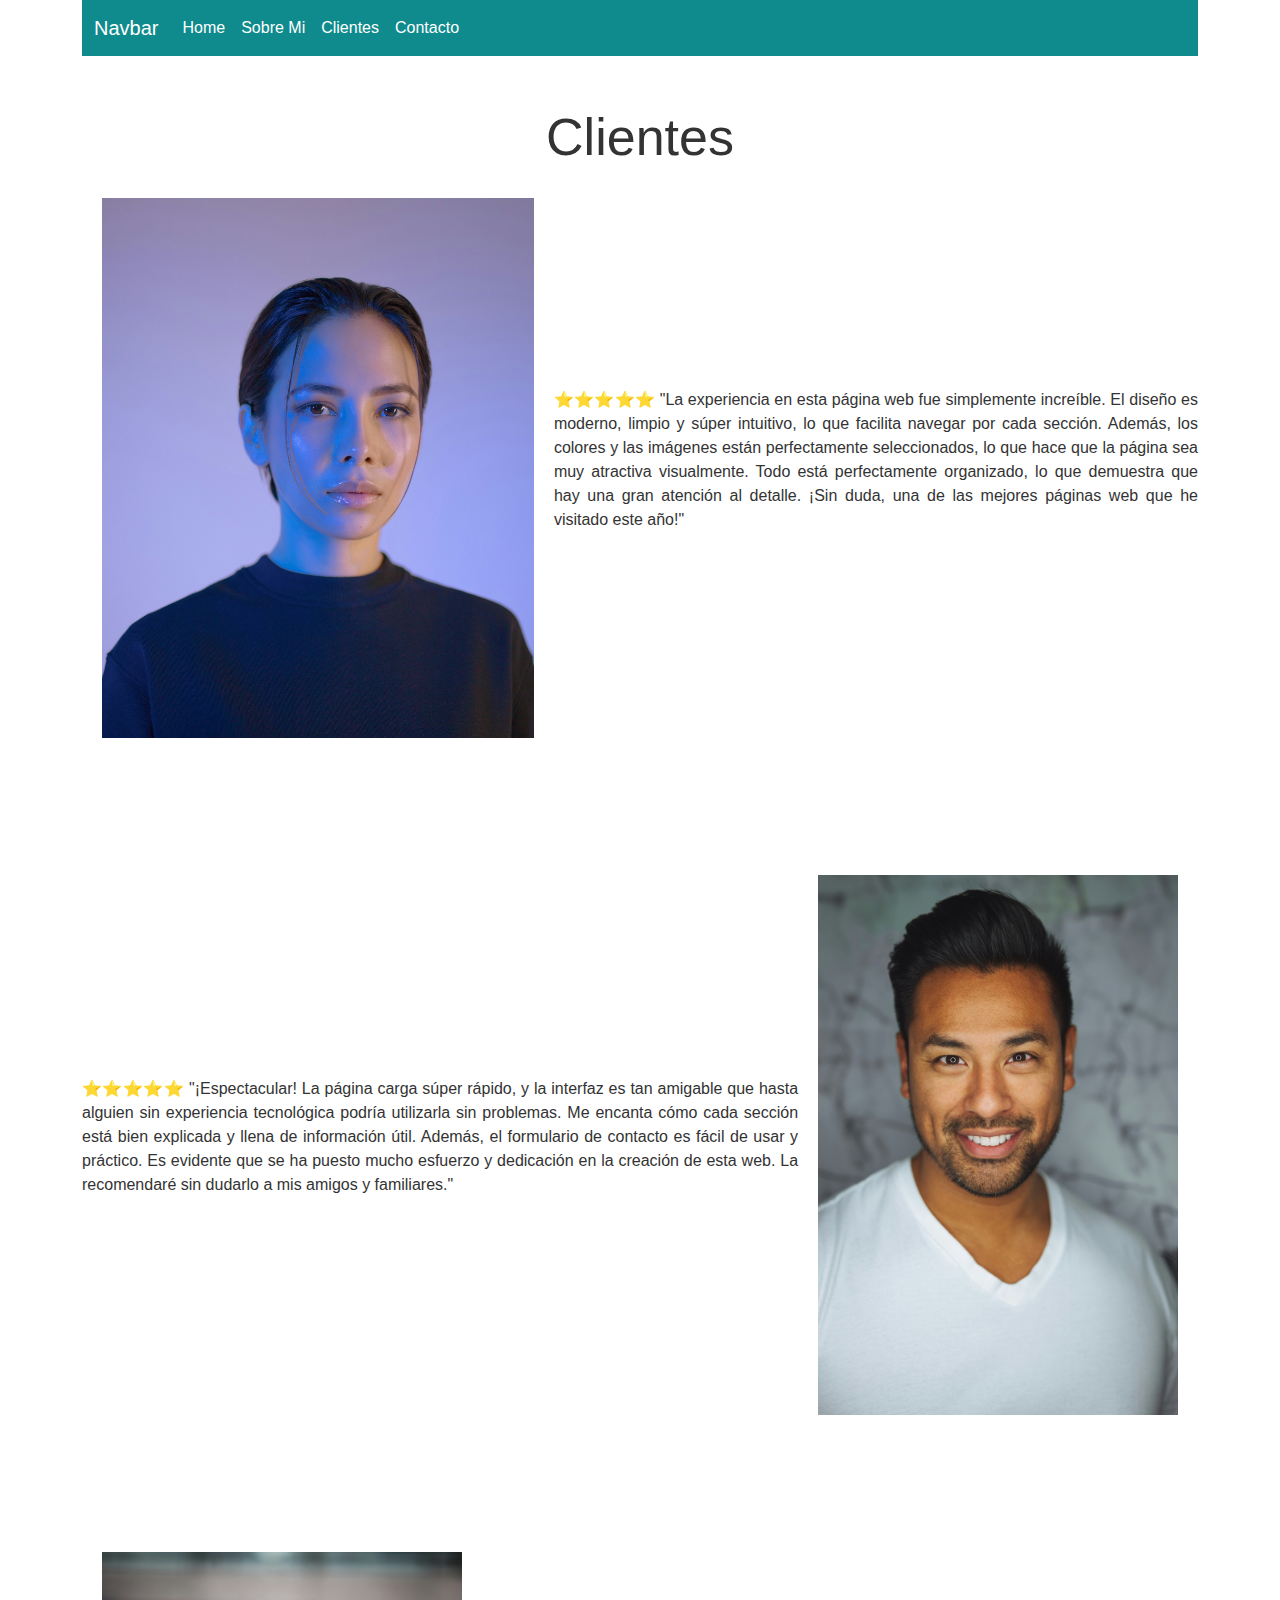
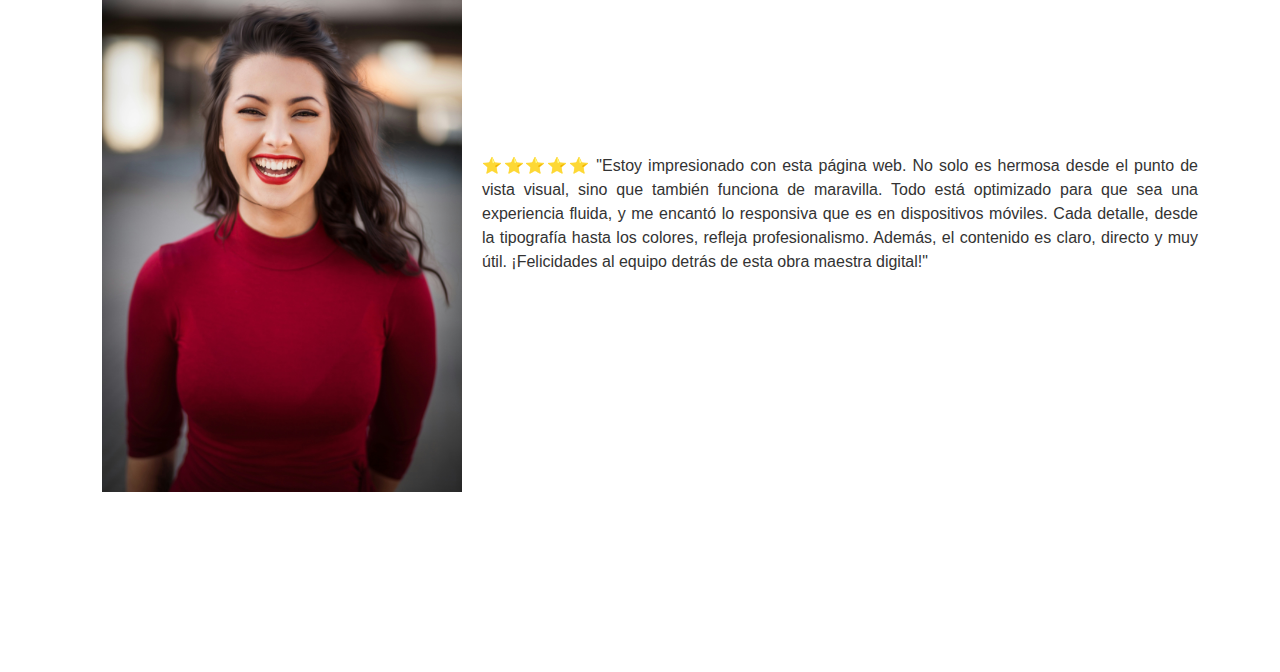
<file: clientes.html>
<!DOCTYPE html>
<html lang="en">
<head>
    <meta charset="UTF-8">
    <meta name="viewport" content="width=device-width, initial-scale=1.0">
    <title>Document</title>
    <link href="https://cdn.jsdelivr.net/npm/bootstrap@5.3.3/dist/css/bootstrap.min.css" 
        rel="stylesheet" 
        integrity="sha384-QWTKZyjpPEjISv5WaRU9OFeRpok6YctnYmDr5pNlyT2bRjXh0JMhjY6hW+ALEwIH" 
        crossorigin="anonymous">
<link rel="stylesheet" href="css/base.css">
</head>
<body class="container">

    <nav class="navbar navbar-expand-lg bg-body-tertiary">
        <div class="container-fluid">
            <a class="navbar-brand" href="#">Navbar</a>
            <button class="navbar-toggler" type="button" data-bs-toggle="collapse" data-bs-target="#navbarNavAltMarkup"
                aria-controls="navbarNavAltMarkup" aria-expanded="false" aria-label="Toggle navigation">
                <span class="navbar-toggler-icon"></span>
            </button>
            <div class="collapse navbar-collapse" id="navbarNavAltMarkup">
                <div class="navbar-nav">
                    <a class="nav-link active" aria-current="page" href="index.html">Home</a>
                    <a class="nav-link" href="sobremi.html">Sobre Mi</a>
                    <a class="nav-link" href="clientes.html">Clientes</a>
                    <a class="nav-link" href="contacto.html">Contacto</a>
                </div>
            </div>
        </div>
    </nav>

    <h1 class="clientes">Clientes</h1>
    <div>
        <div class="review">
            <img src="img/aiony-haust-3TLl_97HNJo-unsplash.jpg" alt="">
            <p>
                ⭐️⭐️⭐️⭐️⭐️
                "La experiencia en esta página web fue simplemente increíble. El diseño es moderno, limpio y súper intuitivo, lo que facilita navegar por cada sección. Además, los colores y las imágenes están perfectamente seleccionados, lo que hace que la página sea muy atractiva visualmente. Todo está perfectamente organizado, lo que demuestra que hay una gran atención al detalle. ¡Sin duda, una de las mejores páginas web que he visitado este año!"
            </p>
        </div>
        <div class="review">
            <p>
                ⭐️⭐️⭐️⭐️⭐️
                "¡Espectacular! La página carga súper rápido, y la interfaz es tan amigable que hasta alguien sin experiencia tecnológica podría utilizarla sin problemas. Me encanta cómo cada sección está bien explicada y llena de información útil. Además, el formulario de contacto es fácil de usar y práctico. Es evidente que se ha puesto mucho esfuerzo y dedicación en la creación de esta web. La recomendaré sin dudarlo a mis amigos y familiares."
            </p>
            <img src="img/joseph-gonzalez-iFgRcqHznqg-unsplash.jpg" alt="">
        </div>
        <div class="review">
            <img src="img/michael-dam-mEZ3PoFGs_k-unsplash.jpg" alt="">
            <p>
                ⭐️⭐️⭐️⭐️⭐️
                "Estoy impresionado con esta página web. No solo es hermosa desde el punto de vista visual, sino que también funciona de maravilla. Todo está optimizado para que sea una experiencia fluida, y me encantó lo responsiva que es en dispositivos móviles. Cada detalle, desde la tipografía hasta los colores, refleja profesionalismo. Además, el contenido es claro, directo y muy útil. ¡Felicidades al equipo detrás de esta obra maestra digital!"
            </p>
        </div>
    </div>
</body>
</html>
</file>
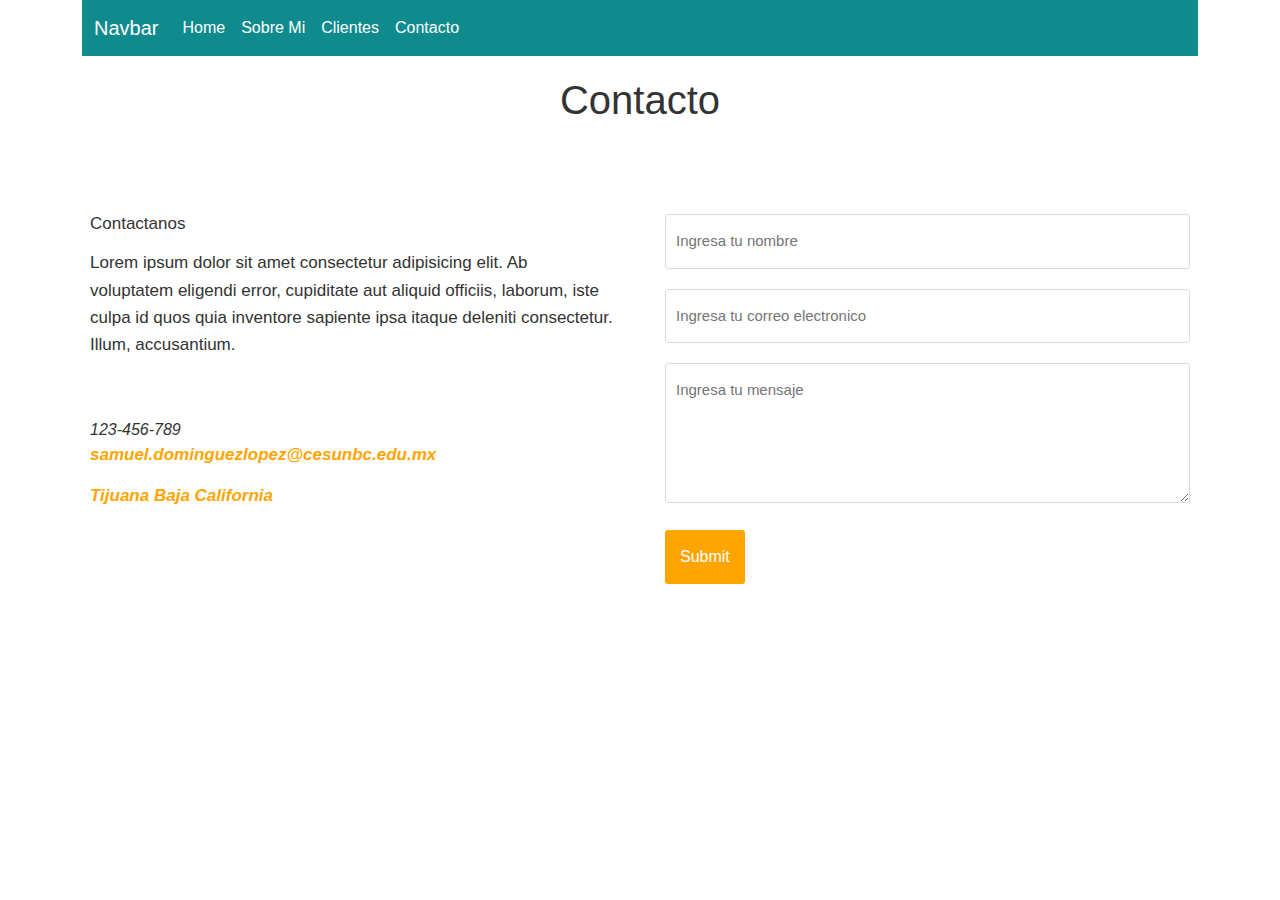
<file: contacto.html>
<!DOCTYPE html>
<html lang="en">
<head>
    <meta charset="UTF-8">
    <meta name="viewport" content="width=device-width, initial-scale=1.0">
    <title>Document</title>
    <link href="https://cdn.jsdelivr.net/npm/bootstrap@5.3.3/dist/css/bootstrap.min.css" 
        rel="stylesheet" 
        integrity="sha384-QWTKZyjpPEjISv5WaRU9OFeRpok6YctnYmDr5pNlyT2bRjXh0JMhjY6hW+ALEwIH" 
        crossorigin="anonymous">
    <link rel="stylesheet" href="css/base.css">
</head>
<body class="container">

    <nav class="navbar navbar-expand-lg bg-body-tertiary">
        <div class="container-fluid">
            <a class="navbar-brand" href="#">Navbar</a>
            <div class="collapse navbar-collapse" id="navbarNavAltMarkup">
                <div class="navbar-nav">
                    <a class="nav-link active" aria-current="page" href="index.html">Home</a>
                    <a class="nav-link" href="sobremi.html">Sobre Mi</a>
                    <a class="nav-link" href="clientes.html">Clientes</a>
                    <a class="nav-link" href="contacto.html">Contacto</a>
                </div>
            </div>
        </div>
    </nav>


    <h1 style="display: flex; justify-content: center; margin: 20px;">Contacto</h1>
    <div class="container-form">
        <div class="info-form">
            <h2>Contactanos</h2>
            <p>Lorem ipsum dolor sit amet consectetur adipisicing elit. Ab voluptatem eligendi error, cupiditate aut aliquid officiis, laborum, iste culpa id quos quia inventore sapiente ipsa itaque deleniti consectetur. Illum, accusantium.</p>
            <a href=""></a>
            <i>123-456-789</i>
            <a href="#"><i>samuel.dominguezlopez@cesunbc.edu.mx</i></a>
            <a href="#"><i>Tijuana Baja California</i></a>
        </div>
        <form action="#">
            <input class="campo" type="text" name="nombre" placeholder="Ingresa tu nombre">
            <input class="campo" type="email" placeholder="Ingresa tu correo electronico">
            <textarea name="mensaje" placeholder="Ingresa tu mensaje"></textarea>
            <input type="submit" name="enviar" class="btn-enviar">
        </form>
    </div>
</body>
</html>
</file>
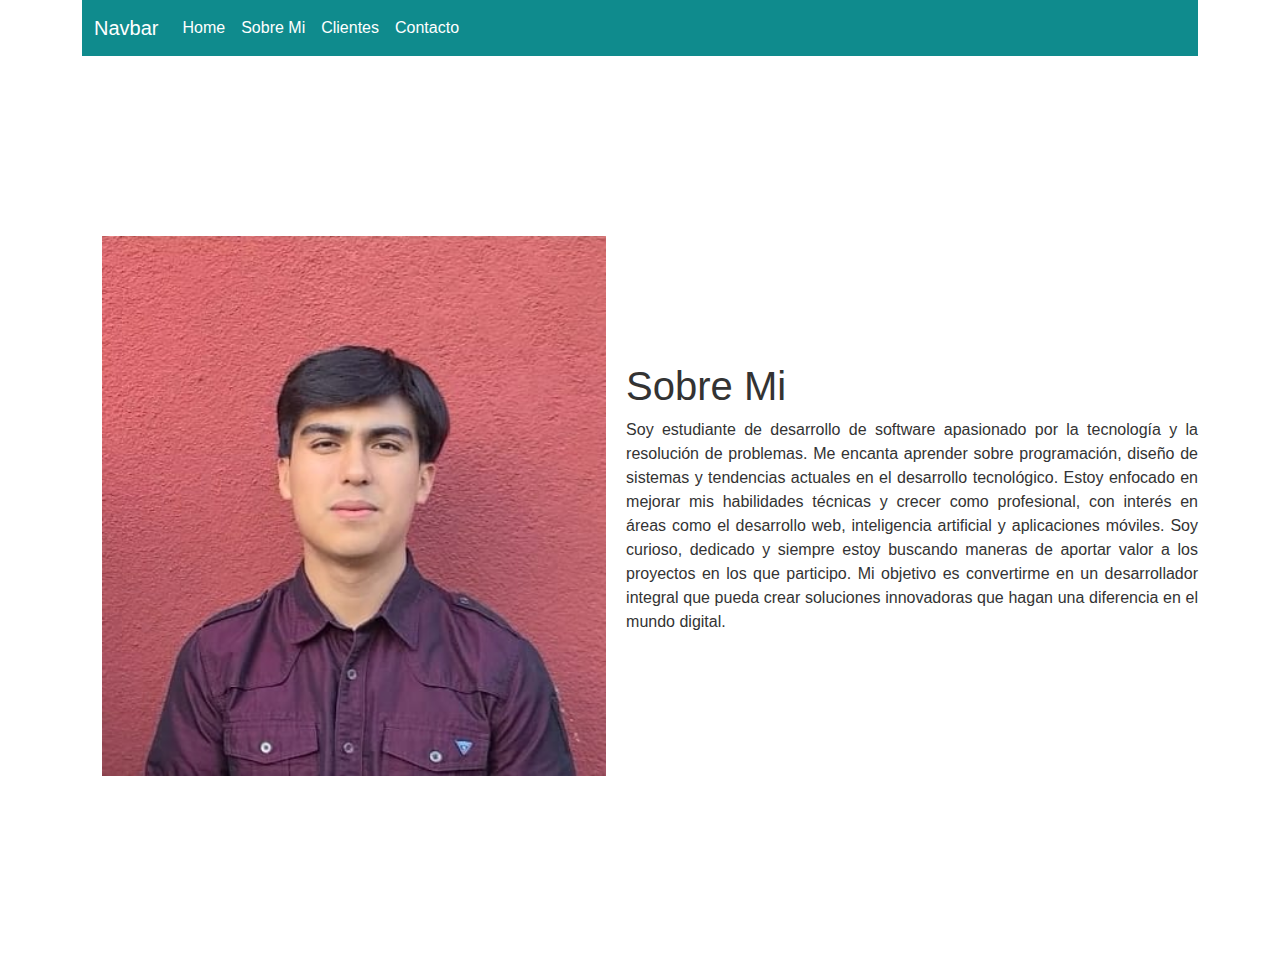
<file: sobremi.html>
<!DOCTYPE html>
<html lang="en">
<head>
    <meta charset="UTF-8">
    <meta name="viewport" content="width=device-width, initial-scale=1.0">
    <title>Document</title>
    <link href="https://cdn.jsdelivr.net/npm/bootstrap@5.3.3/dist/css/bootstrap.min.css" 
        rel="stylesheet" 
        integrity="sha384-QWTKZyjpPEjISv5WaRU9OFeRpok6YctnYmDr5pNlyT2bRjXh0JMhjY6hW+ALEwIH" 
        crossorigin="anonymous">
    <link rel="stylesheet" href="css/base.css">
</head>
<body class="container">

    <nav class="navbar navbar-expand-lg bg-body-tertiary">
        <div class="container-fluid">
            <a class="navbar-brand" href="#">Navbar</a>
            <button class="navbar-toggler" type="button" data-bs-toggle="collapse" data-bs-target="#navbarNavAltMarkup"
                aria-controls="navbarNavAltMarkup" aria-expanded="false" aria-label="Toggle navigation">
                <span class="navbar-toggler-icon"></span>
            </button>
            <div class="collapse navbar-collapse" id="navbarNavAltMarkup">
                <div class="navbar-nav">
                    <a class="nav-link active" aria-current="page" href="index.html">Home</a>
                    <a class="nav-link" href="sobremi.html">Sobre Mi</a>
                    <a class="nav-link" href="clientes.html">Clientes</a>
                    <a class="nav-link" href="contacto.html">Contacto</a>
                </div>
            </div>
        </div>
    </nav>

    <div class="sobre-mi">
        <img class="profile-pic" src="img/Foto Perfil.jpeg" alt="">
        <div>
            <h1>Sobre Mi</h1>
            <p>
                Soy estudiante de desarrollo de software apasionado por la tecnología y la resolución de problemas. Me encanta aprender sobre programación, diseño de sistemas y tendencias actuales en el desarrollo tecnológico.
        
                Estoy enfocado en mejorar mis habilidades técnicas y crecer como profesional, con interés en áreas como el desarrollo web, inteligencia artificial y aplicaciones móviles. Soy curioso, dedicado y siempre estoy buscando maneras de aportar valor a los proyectos en los que participo.
                
                Mi objetivo es convertirme en un desarrollador integral que pueda crear soluciones innovadoras que hagan una diferencia en el mundo digital.
            </p>
        </div>
    </div>
</body>
</html>
</file>
<file: css/base.css>
body {
    background-color: #FFFFFF;
    color: #333333; 
    font-family: Arial, sans-serif;
}

.navbar {
    background-color: #0f8b8d !important;
    color: #000000 !important;
    display: flex !important;
    justify-content: space-between !important;
    
}

.navbar a {
    color: #ffffff !important;
}

.navbar a:hover {
    color: #FFFF00 !important;
}

footer{
    font-size: 20px;
    display: flex;
    justify-content: center;
    margin: 30px;
    background: linear-gradient(135deg, rgba(200, 200, 200, 0.8), rgba(150, 150, 150, 0.8));
}

header{
    margin-top: 20px;
    text-align: center;
}

main{
    font-size: 52px;
    margin: 20px;
    font-weight: bold;
    display: flex;
    text-align: center;
    justify-content: center;
}

/*Utilities*/

body img{
    width: 100%;
    height: 60%;
    margin: 20px 20px;
    display: flex;
    text-align: center;
    justify-content: center;
}

.container{
    margin: auto;
}

.sections{
    display: flex;
    justify-content: space-between;
    align-items: center;
    text-align: center;
    gap: 20px;
    padding: 20px;
}

section.info {
    display: flex;
    flex-direction: column;
    justify-content: center;
    align-items: center;
    text-align: center;
    background-image: linear-gradient(rgba(0, 0, 0, 0.5), rgba(0, 0, 0, 0.5)), url('/img/mohammad-rahmani-8qEB0fTe9Vw-unsplash.jpg');
    background-size: cover;
    background-position: center;
    color: white;
    width: 100%;
    height: 100vh;
    margin: 0;
    padding: 20px;
}

.container-form{
    width: 100%;
    max-width: 1100px;
    margin: auto;
    display: grid;
    grid-template-columns: repeat(2,1fr);
    grid-gap: 50px;
    margin-top: 90px;
}

.container-form h2{
    margin-bottom: 15px;
    font-size: 17px;
}

.container-form p{
    font-size: 17px;
    line-height: 1.6;
    margin-bottom: 36px;
}

.container-form a{
    font-size: 17px;
    display: inline-block;
    text-decoration: none;
    width: 100%;
    margin-bottom: 15px;
    color: black;
    font-weight: 700;
}

.container-form a i{
    color: orange;
    margin-right: 18px;
}

.container-form form .campo, textarea{
    width: 100%;
    padding: 15px 10px;
    font-size: 15px;
    border: 1px solid #dbdbdb;
    margin-bottom: 20px;
    border-radius: 3px;
    outline: 0px;
}

.container-form form textarea{
    max-width: 530px;
    min-width: 530px;
    min-height: 140px;
    min-width: 150px;
}

.container-form .btn-enviar{
    padding: 15px;
    font-size: 16px;
    border: none;
    outline: 0px;
    background: orange;
    color: white;
    border-radius: 3px;
    cursor: pointer;
    transition: all 300ms ease;
}

.container-form .btn-enviar:hover{
    background: #e39403;
}

.contact-container {
    max-width: 500px;
    margin: 50px auto;
    padding: 20px;
    background-color: #666;
    color: white;
    border-radius: 10px;
    text-align: center;
}

.contact-container h1 {
    font-size: 24px;
    margin-bottom: 10px;
}

.contact-message {
    color: #ffc107;
    margin-bottom: 20px;
    font-size: 14px;
    font-weight: bold;
}

.contact-form {
    display: flex;
    flex-direction: column;
    gap: 15px;
}

.form-group {
    display: flex;
    flex-direction: column;
    text-align: left;
}

.form-group label {
    margin-bottom: 5px;
    font-size: 14px;
}

.form-group input, 
.form-group textarea {
    padding: 10px;
    font-size: 14px;
    border: 1px solid #ccc;
    border-radius: 5px;
    outline: none;
}

.form-group input::placeholder,
.form-group textarea::placeholder {
    color: #aaa;
}

.btn-enviar {
    padding: 10px;
    font-size: 16px;
    color: white;
    background-color: #17a2b8;
    border: none;
    border-radius: 5px;
    cursor: pointer;
}

.btn-enviar:hover {
    background-color: #138496;
}

/*Sobre Mi*/
.profile-pic{
    width: 60%;
    height: 60%;
    justify-content: center;
    align-items: center;
}

.sobre-mi{
    display:flex;
    justify-content: center;
    align-items: center;
    text-align: justify;
    height: 100vh;
}

/*Clientes*/
.clientes{
    display: flex;
    text-align: center;
    justify-content: center;
    align-items: center;
    margin-top: 50px;
    margin-bottom: -150px;
    font-size: 52px;
}

.review{
    display: flex;
    justify-content: center;
    align-items: center;
    text-align: justify;
    height: 100vh;
    margin-bottom: -20%;
}
</file>
